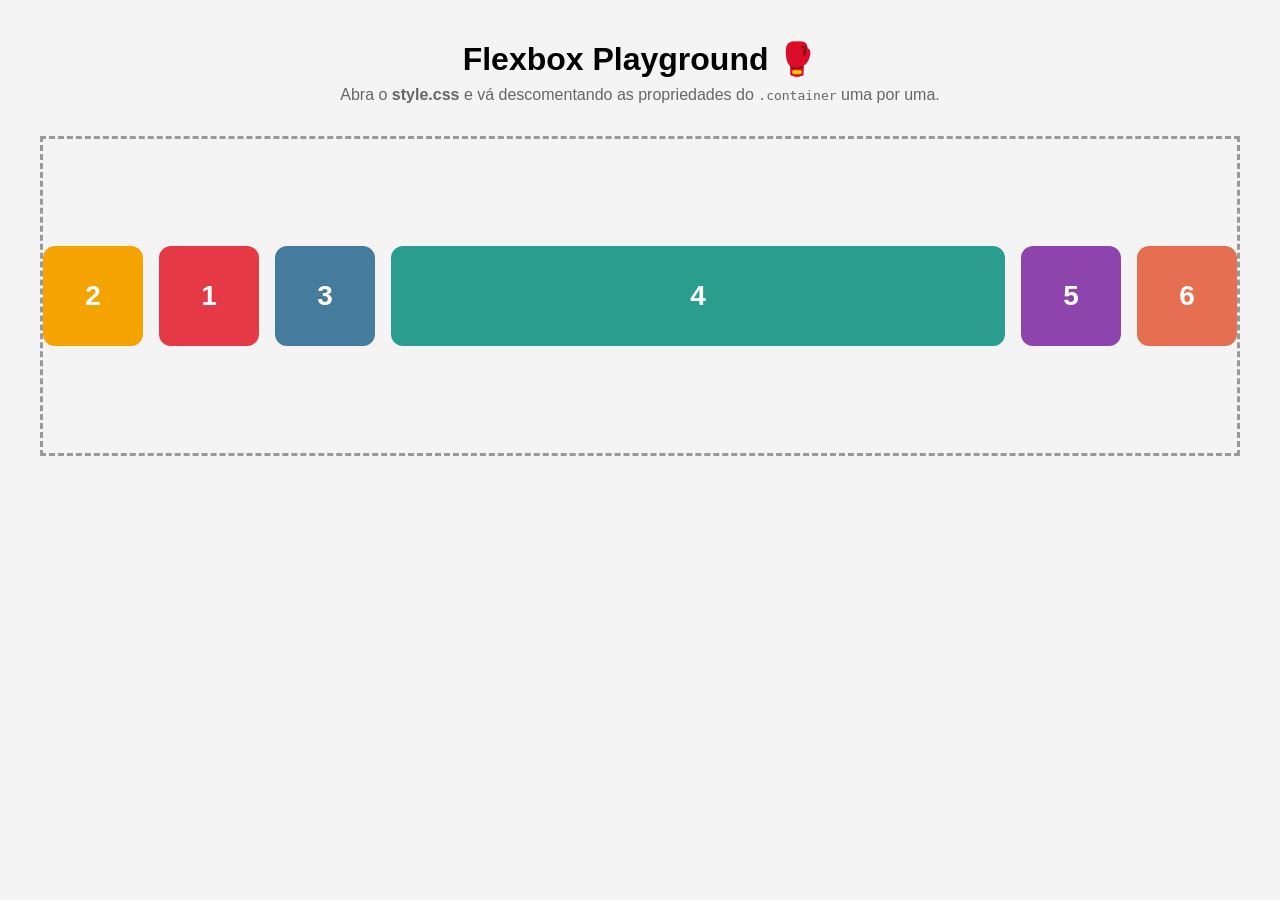
<file: flexbox-playground/index.html>
<!DOCTYPE html>
<html lang="pt-br">
<head>
  <meta charset="UTF-8">
  <meta name="viewport" content="width=device-width, initial-scale=1.0">
  <title>Flexbox Playground</title>
  <link rel="stylesheet" href="style.css">
</head>
<body>

  <h1>Flexbox Playground 🥊</h1>
  <p class="dica">Abra o <strong>style.css</strong> e vá descomentando as propriedades do <code>.container</code> uma por uma.</p>

  <div class="container">
    <div class="box box1">1</div>
    <div class="box box2">2</div>
    <div class="box box3">3</div>
    <div class="box box4">4</div>
    <div class="box box5">5</div>
    <div class="box box6">6</div>
  </div>

</body>
</html>
</file>
<file: flexbox-playground/style.css>
* {
  margin: 0;
  padding: 0;
  box-sizing: border-box; 
}

body {
  font-family: Arial, Helvetica, sans-serif;
  background: #f4f4f4;
  padding: 40px;
}

h1 {
  text-align: center;
  margin-bottom: 8px;
}

.dica {
  text-align: center;
  color: #666;
  margin-bottom: 32px;
}

.box {
  width: 100px;            
  height: 100px;          
  border-radius: 12px;      
  color: #fff;              
  font-size: 28px;
  font-weight: bold;
  display: flex;            
  align-items: center;       
  justify-content: center;   
}

.box1 { background: #E63946; }
.box2 { background: #F4A300; }
.box3 { background: #457B9D; }
.box4 { background: #2A9D8F; }
.box5 { background: #8E44AD; }
.box6 { background: #E76F51; }

.container {
  border: 3px dashed #999;
  min-height: 320px;

  display: flex;

  flex-direction: row;

  flex-wrap: wrap ;
  
  justify-content: center ;

  align-items: center;

  gap: 16px;
}

.box2 {
  order: -1 ;
}

.box4 {
  flex-grow: 1 ;
}
</file>
